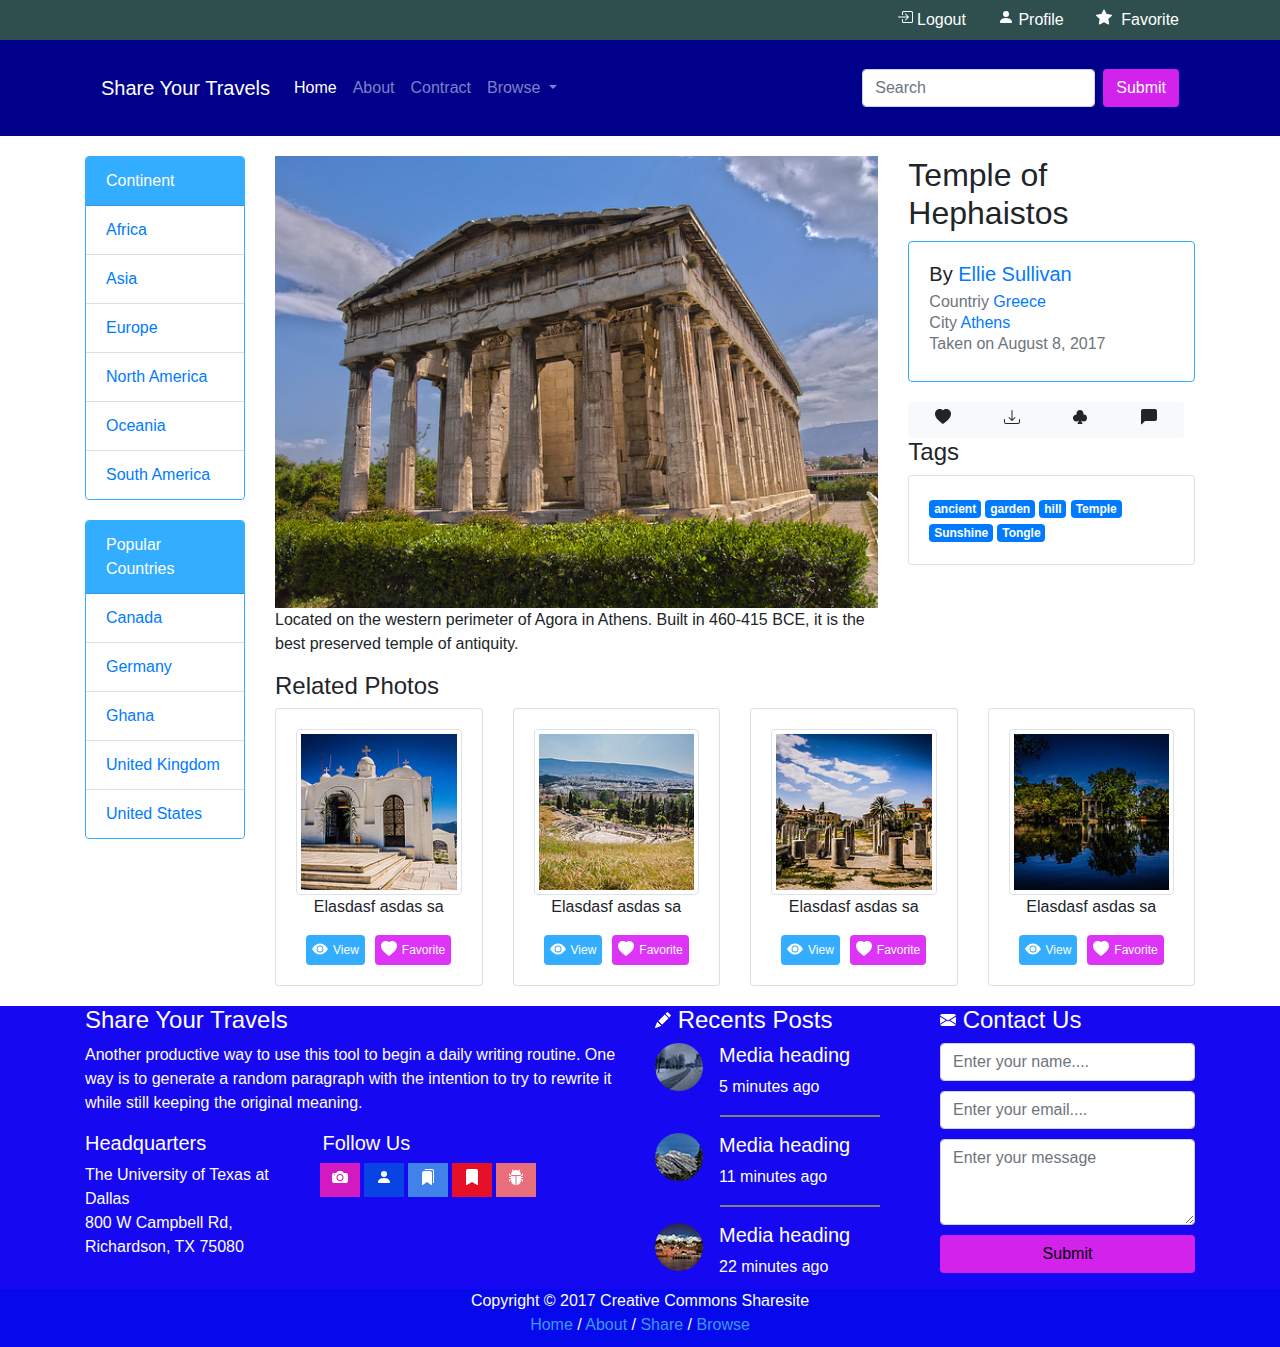
<file: homeworks/hw1/index.html>
<!DOCTYPE html>
<html lang="en">
  <head>
    <!-- Required meta tags -->
    <meta charset="utf-8" />
    <meta
      name="viewport"
      content="width=device-width, initial-scale=1, 
    shrink-to-fit=no"
    />

    <!-- Bootstrap CSS -->
    <link
      rel="stylesheet"
      href="https://maxcdn.bootstrapcdn.com/bootstrap/4.0.0/css/bootstrap.min.css"
      integrity="sha384-Gn5384xqQ1aoWXA+058RXPxPg6fy4IWvTNh0E263XmFcJlSAwiGgFAW/dAiS6JXm"
      crossorigin="anonymous"
    />
    <style></style>
    <link rel="stylesheet" href="style.css" type="text/css" />
    <title>Temple of Hephaistos</title>
  </head>
  <body>
    <div class="header1">
      <div class="container">
        <ul class="nav justify-content-end">
          <li class="nav-item">
            <a class="nav-link active" href="#">
              <svg
                xmlns="http://www.w3.org/2000/svg"
                width="16"
                height="16"
                fill="currentColor"
                class="bi bi-box-arrow-in-right"
                viewBox="0 0 16 16"
              >
                <path
                  fill-rule="evenodd"
                  d="M6 3.5a.5.5 0 0 1 .5-.5h8a.5.5 0 0 1 .5.5v9a.5.5 0 0 1-.5.5h-8a.5.5 0 0 1-.5-.5v-2a.5.5 0 0 0-1 0v2A1.5 1.5 0 0 0 6.5 14h8a1.5 1.5 0 0 0 1.5-1.5v-9A1.5 1.5 0 0 0 14.5 2h-8A1.5 1.5 0 0 0 5 3.5v2a.5.5 0 0 0 1 0v-2z"
                />
                <path
                  fill-rule="evenodd"
                  d="M11.854 8.354a.5.5 0 0 0 0-.708l-3-3a.5.5 0 1 0-.708.708L10.293 7.5H1.5a.5.5 0 0 0 0 1h8.793l-2.147 2.146a.5.5 0 0 0 .708.708l3-3z"
                />
              </svg>
              <span>Logout</span></a
            >
          </li>
          <li class="nav-item">
            <a class="nav-link" href="#">
              <svg
                xmlns="http://www.w3.org/2000/svg"
                width="16"
                height="16"
                fill="currentColor"
                class="bi bi-person-fill"
                viewBox="0 0 16 16"
              >
                <path
                  d="M3 14s-1 0-1-1 1-4 6-4 6 3 6 4-1 1-1 1H3zm5-6a3 3 0 1 0 0-6 3 3 0 0 0 0 6z"
                />
              </svg>
              <span>Profile</span></a
            >
          </li>
          <li class="nav-item">
            <a class="nav-link" href="#">
              <svg
                xmlns="http://www.w3.org/2000/svg"
                width="16"
                height="16"
                fill="currentColor"
                class="bi bi-star-fill"
                viewBox="0 0 16 16"
              >
                <path
                  d="M3.612 15.443c-.386.198-.824-.149-.746-.592l.83-4.73L.173 6.765c-.329-.314-.158-.888.283-.95l4.898-.696L7.538.792c.197-.39.73-.39.927 0l2.184 4.327 4.898.696c.441.062.612.636.283.95l-3.523 3.356.83 4.73c.078.443-.36.79-.746.592L8 13.187l-4.389 2.256z"
                />
              </svg>
              <span class="margin_left_button">Favorite</span></a
            >
          </li>
        </ul>
      </div>
    </div>
    <div class="header2">
      <div class="container">
        <nav class="navbar navbar-expand-lg navbar-dark">
          <a class="navbar-brand" href="#">Share Your Travels</a>
          <button
            class="navbar-toggler"
            type="button"
            data-toggle="collapse"
            data-target="#navbarSupportedContent"
            aria-controls="navbarSupportedContent"
            aria-expanded="false"
            aria-label="Toggle navigation"
          >
            <span class="navbar-toggler-icon"></span>
          </button>

          <div class="collapse navbar-collapse" id="navbarSupportedContent">
            <ul class="navbar-nav mr-auto">
              <li class="nav-item active">
                <a class="nav-link" href="#"
                  >Home <span class="sr-only">(current)</span></a
                >
              </li>
              <li class="nav-item">
                <a class="nav-link" href="#">About</a>
              </li>
              <li class="nav-item">
                <a class="nav-link" href="#">Contract</a>
              </li>
              <li class="nav-item dropdown">
                <a
                  class="nav-link dropdown-toggle"
                  href="#"
                  id="navbarDropdown"
                  role="button"
                  data-toggle="dropdown"
                  aria-haspopup="true"
                  aria-expanded="false"
                >
                  Browse
                </a>
                <div class="dropdown-menu" aria-labelledby="navbarDropdown">
                  <a class="dropdown-item" href="#">Action</a>
                  <a class="dropdown-item" href="#">Another action</a>
                  <div class="dropdown-divider"></div>
                  <a class="dropdown-item" href="#">Something else here</a>
                </div>
              </li>
            </ul>
            <form class="form-inline">
              <input
                class="form-control mr-sm-2"
                type="search"
                placeholder="Search"
                aria-label="Search"
              />
              <button class="btn pink_btn" type="submit">Submit</button>
            </form>
          </div>
        </nav>
      </div>
    </div>
    <div class="container">
      <div class="row first">
        <div class="col-md-2">
          <div class="card blue-border">
            <div class="card-header places-list">Continent</div>
            <ul class="list-group list-group-flush place">
              <li class="list-group-item"><a href="#">Africa</a></li>
              <li class="list-group-item"><a href="#">Asia</a></li>
              <li class="list-group-item"><a href="#">Europe</a></li>
              <li class="list-group-item"><a href="#">North America</a></li>
              <li class="list-group-item"><a href="#">Oceania</a></li>
              <li class="list-group-item"><a href="#">South America</a></li>
            </ul>
          </div>

          <div class="card blue-border">
            <div class="card-header places-list">Popular Countries</div>
            <ul class="list-group list-group-flush place">
              <li class="list-group-item"><a href="#">Canada</a></li>
              <li class="list-group-item"><a href="#">Germany</a></li>
              <li class="list-group-item"><a href="#">Ghana</a></li>
              <li class="list-group-item"><a href="#">United Kingdom</a></li>
              <li class="list-group-item"><a href="#">United States</a></li>
            </ul>
          </div>
        </div>
        <div class="col-md-10">
          <div class="row">
            <div class="col-md-8">
              <img
                class="img-fluid"
                src="images/temple.jpg"
                alt="Temple of Hephaistos"
              />
              <p>
                Located on the western perimeter of Agora in Athens. Built in
                460-415 BCE, it is the best preserved temple of antiquity.
              </p>
            </div>
            <div class="col-md-4">
              <h2>Temple of Hephaistos</h2>
              <div class="card blue-border">
                <div class="card-body">
                  <h5 class="card-title">By <a href="#">Ellie Sullivan</a></h5>
                  <h6 class="card-subtitle mb-2 text-muted">
                    Countriy <a href="#">Greece</a>
                  </h6>
                  <h6 class="card-subtitle mb-2 text-muted">
                    City <a href="#">Athens</a>
                  </h6>
                  <h6 class="card-subtitle mb-2 text-muted">
                    Taken on August 8, 2017
                  </h6>
                </div>
              </div>
              <div
                class="btn-group mr-2 icon_btn_group"
                role="group"
                aria-label="First group"
              >
                <button type="button" class="btn btn-light icon_btn">
                  <svg
                    xmlns="http://www.w3.org/2000/svg"
                    width="16"
                    height="16"
                    fill="currentColor"
                    class="bi bi-heart-fill"
                    viewBox="0 0 16 16"
                  >
                    <path
                      fill-rule="evenodd"
                      d="M8 1.314C12.438-3.248 23.534 4.735 8 15-7.534 4.736 3.562-3.248 8 1.314z"
                    />
                  </svg>
                </button>
                <button type="button" class="btn btn-light icon_btn">
                  <svg
                    xmlns="http://www.w3.org/2000/svg"
                    width="16"
                    height="16"
                    fill="currentColor"
                    class="bi bi-download"
                    viewBox="0 0 16 16"
                  >
                    <path
                      d="M.5 9.9a.5.5 0 0 1 .5.5v2.5a1 1 0 0 0 1 1h12a1 1 0 0 0 1-1v-2.5a.5.5 0 0 1 1 0v2.5a2 2 0 0 1-2 2H2a2 2 0 0 1-2-2v-2.5a.5.5 0 0 1 .5-.5z"
                    />
                    <path
                      d="M7.646 11.854a.5.5 0 0 0 .708 0l3-3a.5.5 0 0 0-.708-.708L8.5 10.293V1.5a.5.5 0 0 0-1 0v8.793L5.354 8.146a.5.5 0 1 0-.708.708l3 3z"
                    />
                  </svg>
                </button>
                <button type="button" class="btn btn-light icon_btn">
                  <svg
                    xmlns="http://www.w3.org/2000/svg"
                    width="16"
                    height="16"
                    fill="currentColor"
                    class="bi bi-suit-club-fill"
                    viewBox="0 0 16 16"
                  >
                    <path
                      d="M11.5 12.5a3.493 3.493 0 0 1-2.684-1.254 19.92 19.92 0 0 0 1.582 2.907c.231.35-.02.847-.438.847H6.04c-.419 0-.67-.497-.438-.847a19.919 19.919 0 0 0 1.582-2.907 3.5 3.5 0 1 1-2.538-5.743 3.5 3.5 0 1 1 6.708 0A3.5 3.5 0 1 1 11.5 12.5z"
                    />
                  </svg>
                </button>
                <button type="button" class="btn btn-light icon_btn">
                  <svg
                    xmlns="http://www.w3.org/2000/svg"
                    width="16"
                    height="16"
                    fill="currentColor"
                    class="bi bi-chat-left-fill"
                    viewBox="0 0 16 16"
                  >
                    <path
                      d="M2 0a2 2 0 0 0-2 2v12.793a.5.5 0 0 0 .854.353l2.853-2.853A1 1 0 0 1 4.414 12H14a2 2 0 0 0 2-2V2a2 2 0 0 0-2-2H2z"
                    />
                  </svg>
                </button>
              </div>
              <h4>Tags</h4>
              <div class="card">
                <div class="card-body">
                  <span class="badge badge-primary">ancient</span>
                  <span class="badge badge-primary">garden</span>
                  <span class="badge badge-primary">hill</span>
                  <span class="badge badge-primary">Temple</span>
                  <span class="badge badge-primary">Sunshine</span>
                  <span class="badge badge-primary">Tongle</span>
                </div>
              </div>
            </div>
          </div>
          <h4>Related Photos</h4>
          <div class="col-md-12 padding_zero">
            <div class="row">
              <div class="col-md-3">
                <div class="card related_card">
                  <div class="card-body">
                    <img
                      src="./images/related/8710320515.jpg"
                      class="img-thumbnail"
                      alt="..."
                    />
                    <p class="card-text related_photos">Elasdasf asdas sa</p>
                    <div class="row related_buttons">
                      <button type="button" class="btn btn-view">
                        <div class="row">
                          <svg
                            xmlns="http://www.w3.org/2000/svg"
                            width="16"
                            height="16"
                            fill="currentColor"
                            class="bi bi-eye-fill"
                            viewBox="0 0 16 16"
                          >
                            <path
                              d="M10.5 8a2.5 2.5 0 1 1-5 0 2.5 2.5 0 0 1 5 0z"
                            />
                            <path
                              d="M0 8s3-5.5 8-5.5S16 8 16 8s-3 5.5-8 5.5S0 8 0 8zm8 3.5a3.5 3.5 0 1 0 0-7 3.5 3.5 0 0 0 0 7z"
                            />
                          </svg>
                          <span class="margin_left_button">View</span>
                        </div>
                      </button>
                      <button type="button" class="btn btn-fav">
                        <div class="row">
                          <svg
                            xmlns="http://www.w3.org/2000/svg"
                            width="16"
                            height="16"
                            fill="currentColor"
                            class="bi bi-heart-fill"
                            viewBox="0 0 16 16"
                          >
                            <path
                              fill-rule="evenodd"
                              d="M8 1.314C12.438-3.248 23.534 4.735 8 15-7.534 4.736 3.562-3.248 8 1.314z"
                            />
                          </svg>
                          <span class="margin_left_button">Favorite</span>
                        </div>
                      </button>
                    </div>
                  </div>
                </div>
              </div>
              <div class="col-md-3">
                <div class="card related_card">
                  <div class="card-body">
                    <img
                      src="./images/related/8710513053.jpg"
                      class="img-thumbnail"
                      alt="..."
                    />
                    <p class="card-text related_photos">Elasdasf asdas sa</p>
                    <div class="row related_buttons">
                      <button type="button" class="btn btn-view">
                        <div class="row">
                          <svg
                            xmlns="http://www.w3.org/2000/svg"
                            width="16"
                            height="16"
                            fill="currentColor"
                            class="bi bi-eye-fill"
                            viewBox="0 0 16 16"
                          >
                            <path
                              d="M10.5 8a2.5 2.5 0 1 1-5 0 2.5 2.5 0 0 1 5 0z"
                            />
                            <path
                              d="M0 8s3-5.5 8-5.5S16 8 16 8s-3 5.5-8 5.5S0 8 0 8zm8 3.5a3.5 3.5 0 1 0 0-7 3.5 3.5 0 0 0 0 7z"
                            />
                          </svg>
                          <span class="margin_left_button">View</span>
                        </div>
                      </button>
                      <button type="button" class="btn btn-fav">
                        <div class="row">
                          <svg
                            xmlns="http://www.w3.org/2000/svg"
                            width="16"
                            height="16"
                            fill="currentColor"
                            class="bi bi-heart-fill"
                            viewBox="0 0 16 16"
                          >
                            <path
                              fill-rule="evenodd"
                              d="M8 1.314C12.438-3.248 23.534 4.735 8 15-7.534 4.736 3.562-3.248 8 1.314z"
                            />
                          </svg>
                          <span class="margin_left_button">Favorite</span>
                        </div>
                      </button>
                    </div>
                  </div>
                </div>
              </div>
              <div class="col-md-3">
                <div class="card related_card">
                  <div class="card-body">
                    <img
                      src="./images/related/8711623884.jpg"
                      class="img-thumbnail"
                      alt="..."
                    />
                    <p class="card-text related_photos">Elasdasf asdas sa</p>
                    <div class="row related_buttons">
                      <button type="button" class="btn btn-view">
                        <div class="row">
                          <svg
                            xmlns="http://www.w3.org/2000/svg"
                            width="16"
                            height="16"
                            fill="currentColor"
                            class="bi bi-eye-fill"
                            viewBox="0 0 16 16"
                          >
                            <path
                              d="M10.5 8a2.5 2.5 0 1 1-5 0 2.5 2.5 0 0 1 5 0z"
                            />
                            <path
                              d="M0 8s3-5.5 8-5.5S16 8 16 8s-3 5.5-8 5.5S0 8 0 8zm8 3.5a3.5 3.5 0 1 0 0-7 3.5 3.5 0 0 0 0 7z"
                            />
                          </svg>
                          <span class="margin_left_button">View</span>
                        </div>
                      </button>
                      <button type="button" class="btn btn-fav">
                        <div class="row">
                          <svg
                            xmlns="http://www.w3.org/2000/svg"
                            width="16"
                            height="16"
                            fill="currentColor"
                            class="bi bi-heart-fill"
                            viewBox="0 0 16 16"
                          >
                            <path
                              fill-rule="evenodd"
                              d="M8 1.314C12.438-3.248 23.534 4.735 8 15-7.534 4.736 3.562-3.248 8 1.314z"
                            />
                          </svg>
                          <span class="margin_left_button">Favorite</span>
                        </div>
                      </button>
                    </div>
                  </div>
                </div>
              </div>
              <div class="col-md-3">
                <div class="card related_card">
                  <div class="card-body">
                    <img
                      src="./images/related/9498388516.jpg"
                      class="img-thumbnail"
                      alt="..."
                    />
                    <p class="card-text related_photos">Elasdasf asdas sa</p>
                    <div class="row related_buttons">
                      <button type="button" class="btn btn-view">
                        <div class="row">
                          <svg
                            xmlns="http://www.w3.org/2000/svg"
                            width="16"
                            height="16"
                            fill="currentColor"
                            class="bi bi-eye-fill"
                            viewBox="0 0 16 16"
                          >
                            <path
                              d="M10.5 8a2.5 2.5 0 1 1-5 0 2.5 2.5 0 0 1 5 0z"
                            />
                            <path
                              d="M0 8s3-5.5 8-5.5S16 8 16 8s-3 5.5-8 5.5S0 8 0 8zm8 3.5a3.5 3.5 0 1 0 0-7 3.5 3.5 0 0 0 0 7z"
                            />
                          </svg>
                          <span class="margin_left_button">View</span>
                        </div>
                      </button>
                      <button type="button" class="btn btn-fav">
                        <div class="row">
                          <svg
                            xmlns="http://www.w3.org/2000/svg"
                            width="16"
                            height="16"
                            fill="currentColor"
                            class="bi bi-heart-fill"
                            viewBox="0 0 16 16"
                          >
                            <path
                              fill-rule="evenodd"
                              d="M8 1.314C12.438-3.248 23.534 4.735 8 15-7.534 4.736 3.562-3.248 8 1.314z"
                            />
                          </svg>
                          <span class="margin_left_button">Favorite</span>
                        </div>
                      </button>
                    </div>
                  </div>
                </div>
              </div>
            </div>
          </div>
        </div>
      </div>
    </div>
    <div class="bottom_footer">
      <div class="container">
        <div class="row">
          <div class="col-md-6">
            <h4>Share Your Travels</h4>
            <p>
              Another productive way to use this tool to begin a daily writing
              routine. One way is to generate a random paragraph with the
              intention to try to rewrite it while still keeping the original
              meaning.
            </p>
            <div class="row">
              <div class="col-md-5">
                <h5>Headquarters</h5>
                <p>
                  The University of Texas at Dallas<br />800 W Campbell Rd,
                  Richardson, TX 75080
                </p>
              </div>
              <div class="col-md-5">
                <h5>Follow Us</h5>
                <div class="row">
                  <div class="pink_box">
                    <svg
                      xmlns="http://www.w3.org/2000/svg"
                      width="16"
                      height="16"
                      fill="currentColor"
                      class="bi bi-camera-fill"
                      viewBox="0 0 16 16"
                    >
                      <path
                        d="M10.5 8.5a2.5 2.5 0 1 1-5 0 2.5 2.5 0 0 1 5 0z"
                      />
                      <path
                        d="M2 4a2 2 0 0 0-2 2v6a2 2 0 0 0 2 2h12a2 2 0 0 0 2-2V6a2 2 0 0 0-2-2h-1.172a2 2 0 0 1-1.414-.586l-.828-.828A2 2 0 0 0 9.172 2H6.828a2 2 0 0 0-1.414.586l-.828.828A2 2 0 0 1 3.172 4H2zm.5 2a.5.5 0 1 1 0-1 .5.5 0 0 1 0 1zm9 2.5a3.5 3.5 0 1 1-7 0 3.5 3.5 0 0 1 7 0z"
                      />
                    </svg>
                  </div>
                  <div class="dark_blue_box">
                    <svg
                      xmlns="http://www.w3.org/2000/svg"
                      width="16"
                      height="16"
                      fill="currentColor"
                      class="bi bi-person-fill"
                      viewBox="0 0 16 16"
                    >
                      <path
                        d="M3 14s-1 0-1-1 1-4 6-4 6 3 6 4-1 1-1 1H3zm5-6a3 3 0 1 0 0-6 3 3 0 0 0 0 6z"
                      />
                    </svg>
                  </div>
                  <div class="light_blue_box">
                    <svg
                      xmlns="http://www.w3.org/2000/svg"
                      width="16"
                      height="16"
                      fill="currentColor"
                      class="bi bi-bookmarks-fill"
                      viewBox="0 0 16 16"
                    >
                      <path
                        d="M2 4a2 2 0 0 1 2-2h6a2 2 0 0 1 2 2v11.5a.5.5 0 0 1-.777.416L7 13.101l-4.223 2.815A.5.5 0 0 1 2 15.5V4z"
                      />
                      <path
                        d="M4.268 1A2 2 0 0 1 6 0h6a2 2 0 0 1 2 2v11.5a.5.5 0 0 1-.777.416L13 13.768V2a1 1 0 0 0-1-1H4.268z"
                      />
                    </svg>
                  </div>
                  <div class="dark_red_box">
                    <svg
                      xmlns="http://www.w3.org/2000/svg"
                      width="16"
                      height="16"
                      fill="currentColor"
                      class="bi bi-bookmark-fill"
                      viewBox="0 0 16 16"
                    >
                      <path
                        d="M2 2v13.5a.5.5 0 0 0 .74.439L8 13.069l5.26 2.87A.5.5 0 0 0 14 15.5V2a2 2 0 0 0-2-2H4a2 2 0 0 0-2 2z"
                      />
                    </svg>
                  </div>
                  <div class="light_red_box">
                    <svg
                      xmlns="http://www.w3.org/2000/svg"
                      width="16"
                      height="16"
                      fill="currentColor"
                      class="bi bi-bug-fill"
                      viewBox="0 0 16 16"
                    >
                      <path
                        d="M4.978.855a.5.5 0 1 0-.956.29l.41 1.352A4.985 4.985 0 0 0 3 6h10a4.985 4.985 0 0 0-1.432-3.503l.41-1.352a.5.5 0 1 0-.956-.29l-.291.956A4.978 4.978 0 0 0 8 1a4.979 4.979 0 0 0-2.731.811l-.29-.956z"
                      />
                      <path
                        d="M13 6v1H8.5v8.975A5 5 0 0 0 13 11h.5a.5.5 0 0 1 .5.5v.5a.5.5 0 1 0 1 0v-.5a1.5 1.5 0 0 0-1.5-1.5H13V9h1.5a.5.5 0 0 0 0-1H13V7h.5A1.5 1.5 0 0 0 15 5.5V5a.5.5 0 0 0-1 0v.5a.5.5 0 0 1-.5.5H13zm-5.5 9.975V7H3V6h-.5a.5.5 0 0 1-.5-.5V5a.5.5 0 0 0-1 0v.5A1.5 1.5 0 0 0 2.5 7H3v1H1.5a.5.5 0 0 0 0 1H3v1h-.5A1.5 1.5 0 0 0 1 11.5v.5a.5.5 0 1 0 1 0v-.5a.5.5 0 0 1 .5-.5H3a5 5 0 0 0 4.5 4.975z"
                      />
                    </svg>
                  </div>
                </div>
              </div>
            </div>
          </div>
          <div class="col-md-3">
            <h4>
              <span
                ><svg
                  xmlns="http://www.w3.org/2000/svg"
                  width="16"
                  height="16"
                  fill="currentColor"
                  class="bi bi-pencil-fill"
                  viewBox="0 0 16 16"
                >
                  <path
                    d="M12.854.146a.5.5 0 0 0-.707 0L10.5 1.793 14.207 5.5l1.647-1.646a.5.5 0 0 0 0-.708l-3-3zm.646 6.061L9.793 2.5 3.293 9H3.5a.5.5 0 0 1 .5.5v.5h.5a.5.5 0 0 1 .5.5v.5h.5a.5.5 0 0 1 .5.5v.5h.5a.5.5 0 0 1 .5.5v.207l6.5-6.5zm-7.468 7.468A.5.5 0 0 1 6 13.5V13h-.5a.5.5 0 0 1-.5-.5V12h-.5a.5.5 0 0 1-.5-.5V11h-.5a.5.5 0 0 1-.5-.5V10h-.5a.499.499 0 0 1-.175-.032l-.179.178a.5.5 0 0 0-.11.168l-2 5a.5.5 0 0 0 .65.65l5-2a.5.5 0 0 0 .168-.11l.178-.178z"
                  />
                </svg>
                Recents Posts
              </span>
            </h4>
            <div class="media">
              <img
                src="./images/footer/6592294487.jpg"
                class="mr-3 round_img"
                alt="..."
              />
              <div class="media-body">
                <h5 class="mt-0">Media heading</h5>
                5 minutes ago
              </div>
            </div>
            <div class="space"><hr class="line" /></div>
            <div class="media">
              <img
                src="./images/footer/6114904363.jpg"
                class="mr-3 round_img"
                alt="..."
              />
              <div class="media-body">
                <h5 class="mt-0">Media heading</h5>
                11 minutes ago
              </div>
            </div>
            <div class="space"><hr class="line" /></div>
            <div class="media">
              <img
                src="./images/footer/5856697109.jpg"
                class="mr-3 round_img"
                alt="..."
              />
              <div class="media-body">
                <h5 class="mt-0">Media heading</h5>
                22 minutes ago
              </div>
            </div>
          </div>
          <div class="col-md-3">
            <h4>
              <span
                ><svg
                  xmlns="http://www.w3.org/2000/svg"
                  width="16"
                  height="16"
                  fill="currentColor"
                  class="bi bi-envelope-fill"
                  viewBox="0 0 16 16"
                >
                  <path
                    d="M.05 3.555A2 2 0 0 1 2 2h12a2 2 0 0 1 1.95 1.555L8 8.414.05 3.555zM0 4.697v7.104l5.803-3.558L0 4.697zM6.761 8.83l-6.57 4.027A2 2 0 0 0 2 14h12a2 2 0 0 0 1.808-1.144l-6.57-4.027L8 9.586l-1.239-.757zm3.436-.586L16 11.801V4.697l-5.803 3.546z"
                  />
                </svg>
                Contact Us</span
              >
            </h4>
            <div class="form-group">
              <input
                type="text"
                class="form-control message_margin"
                placeholder="Enter your name...."
                aria-label="name"
                id="name"
              />
              <input
                type="text"
                class="form-control message_margin"
                placeholder="Enter your email...."
                aria-label="email"
                id="email"
              />
              <textarea
                class="form-control message_margin"
                id="message"
                rows="3"
                placeholder="Enter your message"
              ></textarea>
              <button type="submit" class="btn btn_submit">Submit</button>
            </div>
          </div>
        </div>
      </div>
    </div>
    <div class="copyright_footer">
      <div class="containor">
        <div style="text-align: center">
          Copyright © 2017 Creative Commons Sharesite
        </div>
        <div class="bottom_nav">
          <a href="#">Home</a> / <a href="#">About</a> / <a href="#">Share</a> /
          <a href="#">Browse</a>
        </div>
      </div>
    </div>
  </body>
</html>
</file>
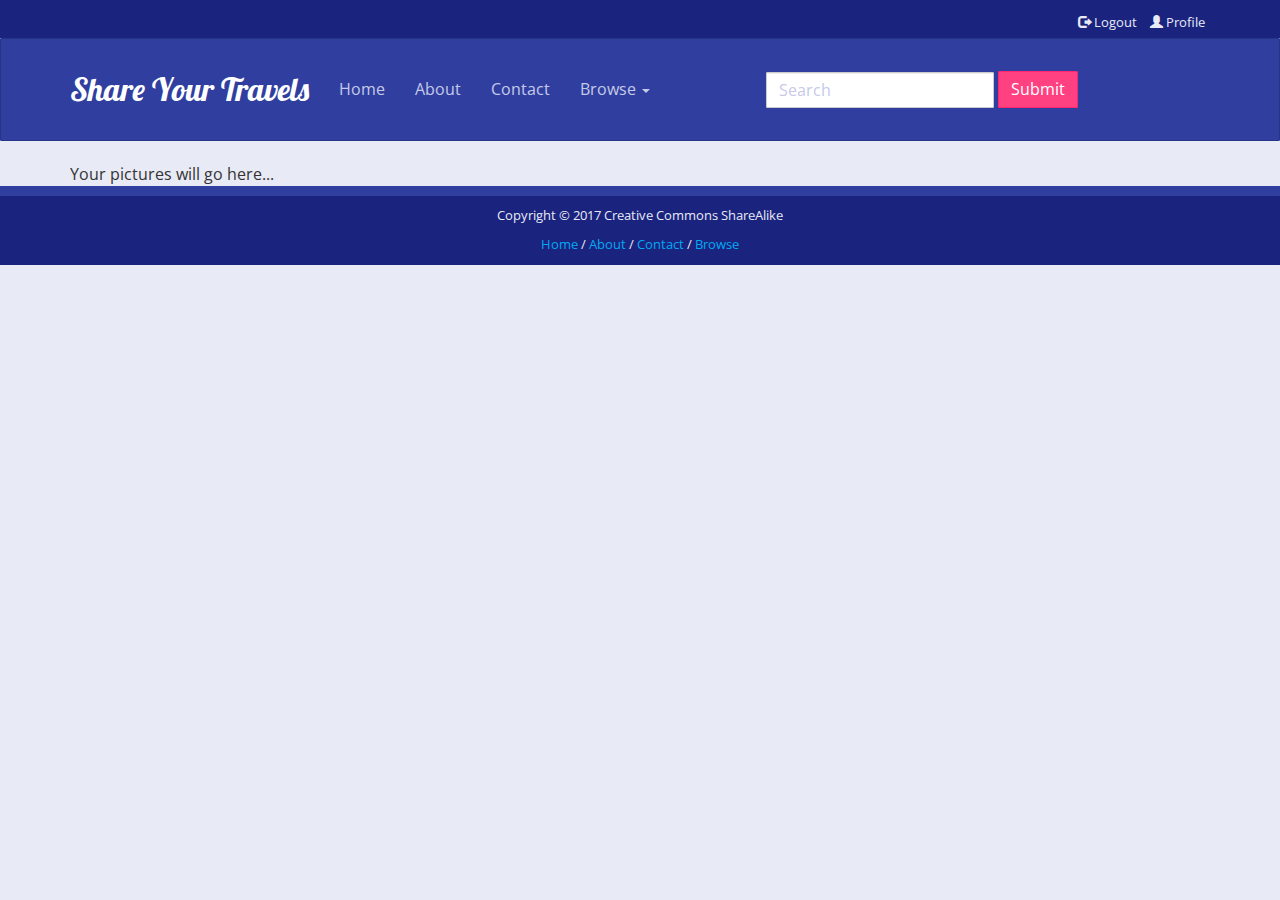
<file: homeworks/hw2/index.html>
<!DOCTYPE html>
<html lang="en">
  <head>
    <meta charset="utf-8" />
    <title>Assignment-2</title>

    <meta name="viewport" content="width=device-width, initial-scale=1" />
    <link
      href="http://fonts.googleapis.com/css?family=Lobster"
      rel="stylesheet"
      type="text/css"
    />
    <link
      href="http://fonts.googleapis.com/css?family=Open+Sans"
      rel="stylesheet"
      type="text/css"
    />

    <link rel="stylesheet" href="css/bootstrap.min.css" />
    <link rel="stylesheet" href="css/bootstrap-theme.css" />
    <link rel="stylesheet" href="css/gallery.css" />
    <script
      src="https://code.jquery.com/jquery-3.4.1.js"
      integrity="sha256-WpOohJOqMqqyKL9FccASB9O0KwACQJpFTUBLTYOVvVU="
      crossorigin="anonymous"
    ></script>
    <script src="js/images.js"></script>
  </head>

  <body>
    <header>
      <div class="topHeaderRow">
        <div class="container">
          <div class="pull-right">
            <ul class="list-inline">
              <li>
                <a href="#"
                  ><span class="glyphicon glyphicon-log-out"></span> Logout</a
                >
              </li>
              <li>
                <a href="#"
                  ><span class="glyphicon glyphicon-user"></span> Profile</a
                >
              </li>
            </ul>
          </div>
        </div>
      </div>
      <!-- end topHeaderRow -->

      <nav class="navbar navbar-default">
        <div class="container">
          <!-- Brand and toggle get grouped for better mobile display -->
          <div class="navbar-header">
            <button
              type="button"
              class="navbar-toggle collapsed"
              data-toggle="collapse"
              data-target="#bs-example-navbar-collapse-1"
              aria-expanded="false"
            >
              <span class="sr-only">Toggle navigation</span>
              <span class="icon-bar"></span>
              <span class="icon-bar"></span>
              <span class="icon-bar"></span>
            </button>
            <a class="navbar-brand" href="#">Share Your Travels</a>
          </div>

          <!-- Collect the nav links, forms, and other content for toggling -->
          <div
            class="collapse navbar-collapse"
            id="bs-example-navbar-collapse-1"
          >
            <ul class="nav navbar-nav navbar-left">
              <li><a href="#">Home</a></li>
              <li><a href="#">About</a></li>
              <li><a href="#">Contact</a></li>
              <li class="dropdown">
                <a
                  href="#"
                  class="dropdown-toggle"
                  data-toggle="dropdown"
                  role="button"
                  aria-haspopup="true"
                  aria-expanded="false"
                  >Browse <span class="caret"></span
                ></a>
                <ul class="dropdown-menu">
                  <li><a href="#">Countries</a></li>
                  <li><a href="#">Images</a></li>
                  <li><a href="#">Posts</a></li>
                </ul>
              </li>
            </ul>

            <form class="navbar-form navbar-right" role="search">
              <div class="form-group">
                <input type="text" class="form-control" placeholder="Search" />
              </div>
              <button type="submit" class="btn btn-primary">Submit</button>
            </form>
          </div>
          <!-- /.navbar-collapse -->
        </div>
        <!-- /.container-fluid -->
      </nav>
    </header>

    <!-- Page Content -->
    <main class="container">
      <ul class="gallery">
        <li>Your pictures will go here...</li>
      </ul>
    </main>

    <footer>
      <div class="container-fluid">
        <div class="row final">
          <p>Copyright &copy; 2017 Creative Commons ShareAlike</p>
          <p>
            <a href="#">Home</a> / <a href="#">About</a> /
            <a href="#">Contact</a> / <a href="#">Browse</a>
          </p>
        </div>
      </div>
    </footer>
  </body>
</html>
</file>
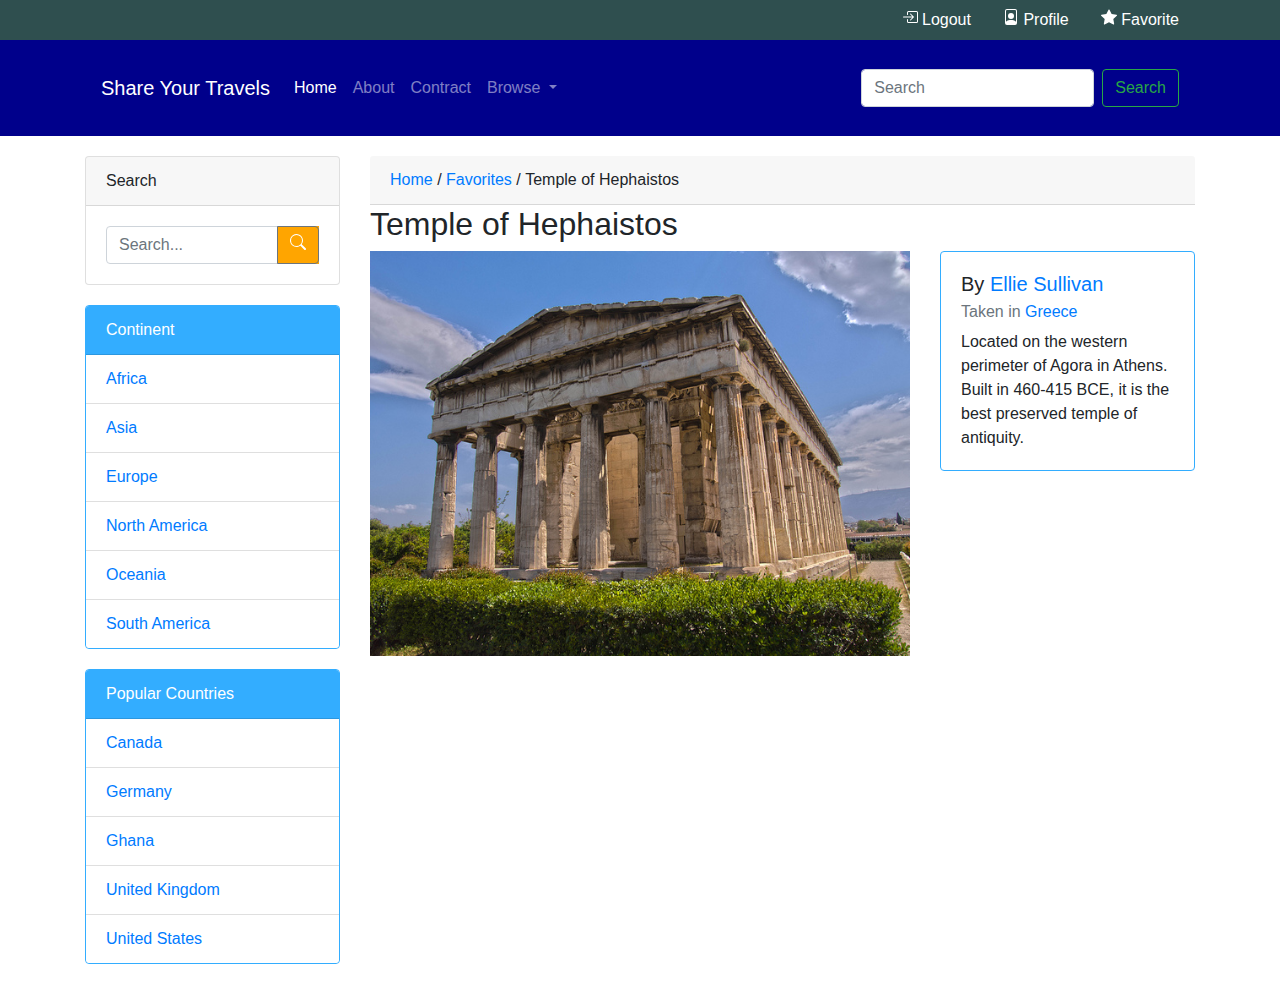
<file: practices/PW1-cxz173430/index.html>
<!DOCTYPE html>
<html lang="en">
  <head>
    <!-- Required meta tags -->
    <meta charset="utf-8" />
    <meta
      name="viewport"
      content="width=device-width, initial-scale=1, 
    shrink-to-fit=no"
    />

    <!-- Bootstrap CSS -->
    <link
      rel="stylesheet"
      href="https://maxcdn.bootstrapcdn.com/bootstrap/4.0.0/css/bootstrap.min.css"
      integrity="sha384-Gn5384xqQ1aoWXA+058RXPxPg6fy4IWvTNh0E263XmFcJlSAwiGgFAW/dAiS6JXm"
      crossorigin="anonymous"
    />
    <style></style>
    <link rel="stylesheet" href="style.css" type="text/css" />
    <title>Temple of Hephaistos</title>
  </head>
  <body>
    <div class="header1">
      <div class="container">
        <ul class="nav justify-content-end">
          <li class="nav-item">
            <a class="nav-link active" href="#">
              <svg
                xmlns="http://www.w3.org/2000/svg"
                width="16"
                height="16"
                fill="currentColor"
                class="bi bi-box-arrow-in-right"
                viewBox="0 0 16 16"
              >
                <path
                  fill-rule="evenodd"
                  d="M6 3.5a.5.5 0 0 1 .5-.5h8a.5.5 0 0 1 .5.5v9a.5.5 0 0 1-.5.5h-8a.5.5 0 0 1-.5-.5v-2a.5.5 0 0 0-1 0v2A1.5 1.5 0 0 0 6.5 14h8a1.5 1.5 0 0 0 1.5-1.5v-9A1.5 1.5 0 0 0 14.5 2h-8A1.5 1.5 0 0 0 5 3.5v2a.5.5 0 0 0 1 0v-2z"
                />
                <path
                  fill-rule="evenodd"
                  d="M11.854 8.354a.5.5 0 0 0 0-.708l-3-3a.5.5 0 1 0-.708.708L10.293 7.5H1.5a.5.5 0 0 0 0 1h8.793l-2.147 2.146a.5.5 0 0 0 .708.708l3-3z"
                />
              </svg>
              <span>Logout</span></a
            >
          </li>
          <li class="nav-item">
            <a class="nav-link" href="#">
              <svg
                xmlns="http://www.w3.org/2000/svg"
                width="16"
                height="16"
                fill="currentColor"
                class="bi bi-file-person"
                viewBox="0 0 16 16"
              >
                <path
                  d="M12 1a1 1 0 0 1 1 1v10.755S12 11 8 11s-5 1.755-5 1.755V2a1 1 0 0 1 1-1h8zM4 0a2 2 0 0 0-2 2v12a2 2 0 0 0 2 2h8a2 2 0 0 0 2-2V2a2 2 0 0 0-2-2H4z"
                />
                <path d="M8 10a3 3 0 1 0 0-6 3 3 0 0 0 0 6z" />
              </svg>
              <span>Profile</span></a
            >
          </li>
          <li class="nav-item">
            <a class="nav-link" href="#">
              <svg
                xmlns="http://www.w3.org/2000/svg"
                width="16"
                height="16"
                fill="currentColor"
                class="bi bi-star-fill"
                viewBox="0 0 16 16"
              >
                <path
                  d="M3.612 15.443c-.386.198-.824-.149-.746-.592l.83-4.73L.173 6.765c-.329-.314-.158-.888.283-.95l4.898-.696L7.538.792c.197-.39.73-.39.927 0l2.184 4.327 4.898.696c.441.062.612.636.283.95l-3.523 3.356.83 4.73c.078.443-.36.79-.746.592L8 13.187l-4.389 2.256z"
                />
              </svg>
              <span>Favorite</span></a
            >
          </li>
        </ul>
      </div>
    </div>
    <div class="header2">
      <div class="container">
        <nav class="navbar navbar-expand-lg navbar-dark">
          <a class="navbar-brand" href="#">Share Your Travels</a>
          <button
            class="navbar-toggler"
            type="button"
            data-toggle="collapse"
            data-target="#navbarSupportedContent"
            aria-controls="navbarSupportedContent"
            aria-expanded="false"
            aria-label="Toggle navigation"
          >
            <span class="navbar-toggler-icon"></span>
          </button>

          <div class="collapse navbar-collapse" id="navbarSupportedContent">
            <ul class="navbar-nav mr-auto">
              <li class="nav-item active">
                <a class="nav-link" href="#"
                  >Home <span class="sr-only">(current)</span></a
                >
              </li>
              <li class="nav-item">
                <a class="nav-link" href="#">About</a>
              </li>
              <li class="nav-item">
                <a class="nav-link" href="#">Contract</a>
              </li>
              <li class="nav-item dropdown">
                <a
                  class="nav-link dropdown-toggle"
                  href="#"
                  id="navbarDropdown"
                  role="button"
                  data-toggle="dropdown"
                  aria-haspopup="true"
                  aria-expanded="false"
                >
                  Browse
                </a>
                <div class="dropdown-menu" aria-labelledby="navbarDropdown">
                  <a class="dropdown-item" href="#">Action</a>
                  <a class="dropdown-item" href="#">Another action</a>
                  <div class="dropdown-divider"></div>
                  <a class="dropdown-item" href="#">Something else here</a>
                </div>
              </li>
            </ul>
            <form class="form-inline my-2 my-lg-0">
              <input
                class="form-control mr-sm-2"
                type="search"
                placeholder="Search"
                aria-label="Search"
              />
              <button
                class="btn btn-outline-success my-2 my-sm-0"
                type="submit"
              >
                Search
              </button>
            </form>
          </div>
        </nav>
      </div>
    </div>
    <div class="container">
      <div class="row first">
        <div class="col-md-3">
          <div class="card">
            <div class="card-header">Search</div>
            <div class="card-body">
              <div class="input-group">
                <input
                  type="text"
                  class="form-control"
                  placeholder="Search..."
                  aria-label="search..."
                  aria-describedby="button-addon2"
                />
                <div class="input-group-append search-button">
                  <button
                    class="btn btn-outline-secondary"
                    type="button"
                    id="button-addon2"
                  >
                    <svg
                      xmlns="http://www.w3.org/2000/svg"
                      width="16"
                      height="16"
                      fill="currentColor"
                      class="bi bi-search"
                      viewBox="0 0 16 16"
                    >
                      <path
                        d="M11.742 10.344a6.5 6.5 0 1 0-1.397 1.398h-.001c.03.04.062.078.098.115l3.85 3.85a1 1 0 0 0 1.415-1.414l-3.85-3.85a1.007 1.007 0 0 0-.115-.1zM12 6.5a5.5 5.5 0 1 1-11 0 5.5 5.5 0 0 1 11 0z"
                      />
                    </svg>
                  </button>
                </div>
              </div>
            </div>
          </div>
          <div class="card blue-border">
            <div class="card-header places-list">Continent</div>
            <ul class="list-group list-group-flush place">
              <li class="list-group-item"><a href="#">Africa</a></li>
              <li class="list-group-item"><a href="#">Asia</a></li>
              <li class="list-group-item"><a href="#">Europe</a></li>
              <li class="list-group-item"><a href="#">North America</a></li>
              <li class="list-group-item"><a href="#">Oceania</a></li>
              <li class="list-group-item"><a href="#">South America</a></li>
            </ul>
          </div>

          <div class="card blue-border">
            <div class="card-header places-list">Popular Countries</div>
            <ul class="list-group list-group-flush place">
              <li class="list-group-item"><a href="#">Canada</a></li>
              <li class="list-group-item"><a href="#">Germany</a></li>
              <li class="list-group-item"><a href="#">Ghana</a></li>
              <li class="list-group-item"><a href="#">United Kingdom</a></li>
              <li class="list-group-item"><a href="#">United States</a></li>
            </ul>
          </div>
        </div>
        <div class="col-md-9">
          <div class="row">
            <div class="col-md-12">
              <div class="card-header">
                <a href="#">Home</a> / <a href="#">Favorites</a> /
                <span class="light-weight">Temple of Hephaistos</span>
              </div>
            </div>
            <div class="col-md-9">
              <h2>Temple of Hephaistos</h2>
            </div>
            <div class="col-md-8">
              <img
                class="img-fluid"
                src="img/temple.jpg"
                alt="Temple of Hephaistos"
              />
            </div>
            <div class="col-md-4">
              <div class="card blue-border">
                <div class="card-body">
                  <h5 class="card-title">By <a href="#">Ellie Sullivan</a></h5>
                  <h6 class="card-subtitle mb-2 text-muted">
                    Taken in <a href="#">Greece</a>
                  </h6>
                  <p class="card-text">
                    Located on the western perimeter of Agora in Athens. Built
                    in 460-415 BCE, it is the best preserved temple of
                    antiquity.
                  </p>
                </div>
              </div>
            </div>
          </div>
        </div>
      </div>
    </div>
  </body>
</html>
</file>
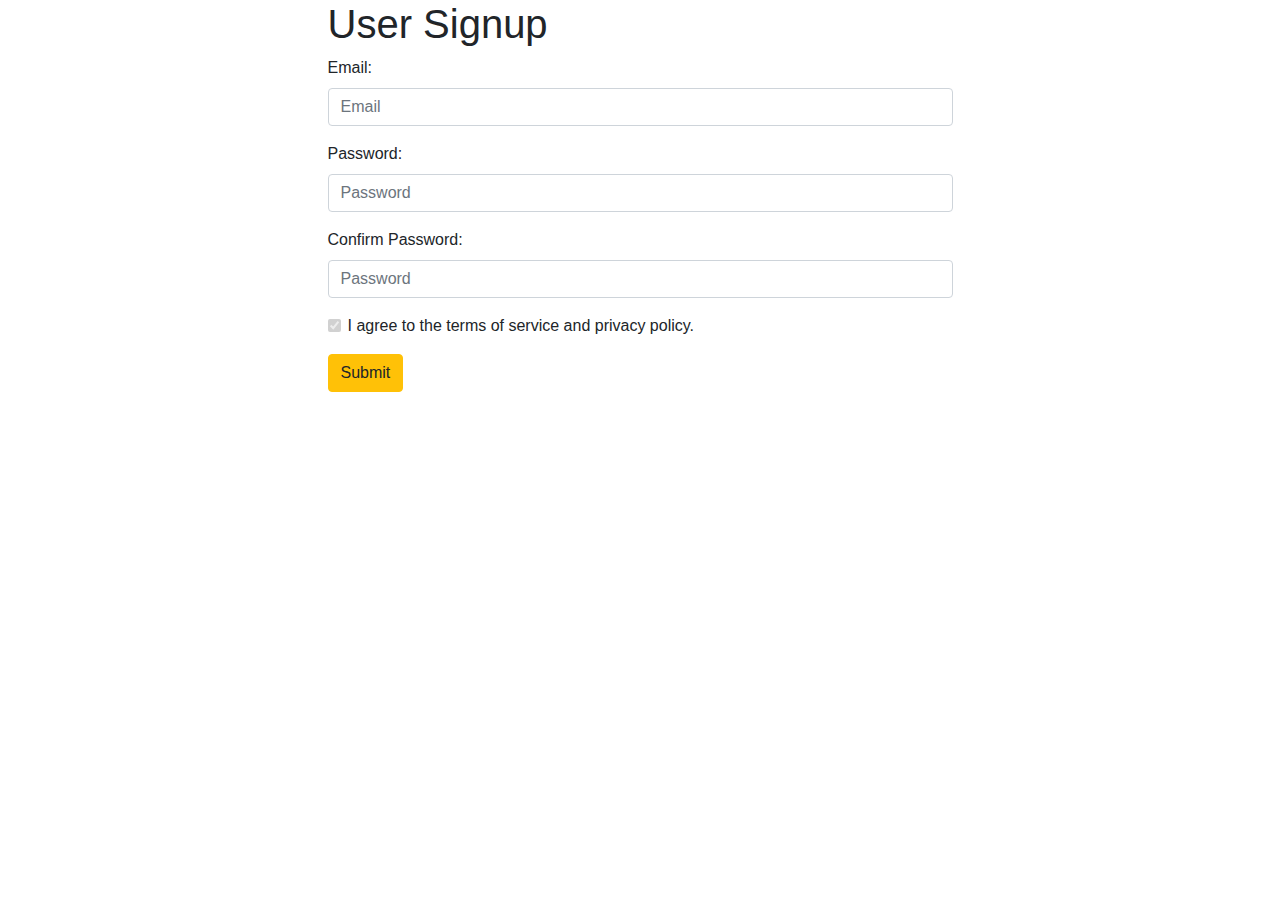
<file: practices/PW2-cxz173430/index.html>
<!DOCTYPE html>
<!-- saved from url=(0140)https://elearning.utdallas.edu/bbcswebdav/pid-4008389-dt-content-rid-100036282_1/courses/2212-merged-CS6314SEC0W1-CS6314SEC0W2/validate.html -->
<html lang="en"><head><meta http-equiv="Content-Type" content="text/html; charset=UTF-8">
    <!-- Required meta tags -->
    
    <meta name="viewport" content="width=device-width, initial-scale=1, shrink-to-fit=no">

    <!-- Bootstrap CSS -->
    <link rel="stylesheet" href="./validate_files/bootstrap.min.css" integrity="sha384-ggOyR0iXCbMQv3Xipma34MD+dH/1fQ784/j6cY/iJTQUOhcWr7x9JvoRxT2MZw1T" crossorigin="anonymous">

    <link rel="stylesheet" href="./validate_files/validate.css">
	<script src="./validate_files/validate.js"></script>	

	
</head>
<body data-new-gr-c-s-check-loaded="14.994.0" data-gr-ext-installed="">



<div>
  <div class="row">
    <div class="col-md-3"></div>
    <div class="col-md-6"> <h1>User Signup</h1>


<form id="myForm">
<div class="form-group">
<label for="username">Email:</label>
<input type="text" class="form-control" placeholder="Email" id="email">
<span style="display: none;"></span></div>


<div class="form-group">
<label for="pwd">Password:</label>
<input type="password" class="form-control" placeholder="Password" id="pwd">
</div>

<div class="form-group">
<label for="pwd">Confirm Password:</label>
<input type="password" class="form-control" placeholder="Password" id="confirm">
</div>


<div class="form-group form-check">
<input type="checkbox" class="form-check-input" checked="" id="agree" disabled=""> 
I agree to the terms of service and privacy policy.<br>
</div>

<input type="submit" class="btn btn-warning" value="Submit">
</form>


</div>
    <div class="col-md-3"></div>
  </div>
</div>



   

</body></html>
</file>
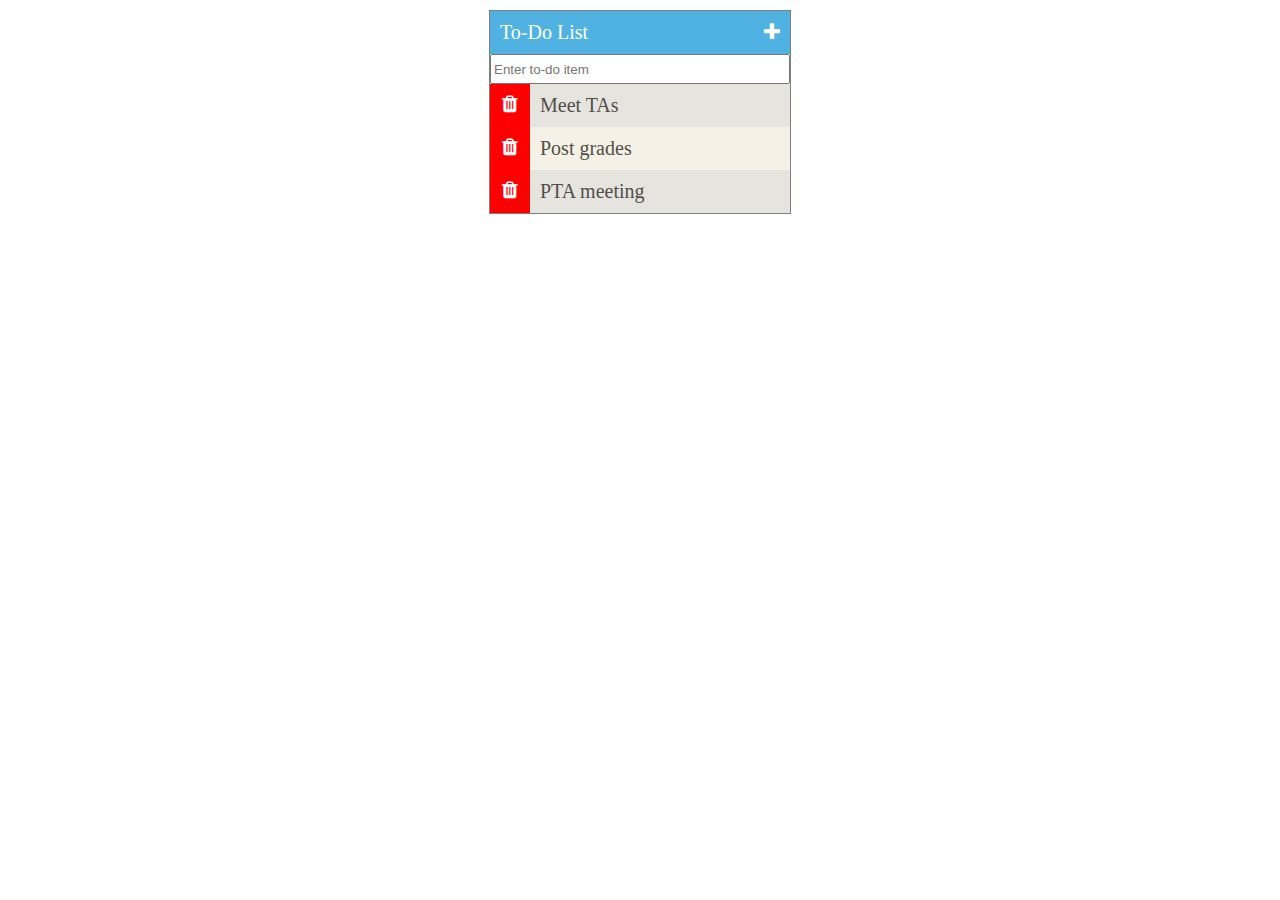
<file: practices/PW3-cxz173430/index.html>
<!DOCTYPE html>
<html>
  <head>
    <meta http-equiv="Content-Type" content="text/html; charset=windows-1252" />
    <title>TODO List</title>

    <link
      rel="stylesheet"
      type="text/css"
      href="https://cdnjs.cloudflare.com/ajax/libs/font-awesome/4.4.0/css/font-awesome.css"
    />

    <script
      src="https://code.jquery.com/jquery-3.4.1.js"
      integrity="sha256-WpOohJOqMqqyKL9FccASB9O0KwACQJpFTUBLTYOVvVU="
      crossorigin="anonymous"
    ></script>

    <script src="index.js"></script>
    <link rel="stylesheet" href="index.css" type="text/css" />
  </head>

  <body>
    <div class="container">
      <div id="title" class="title">
        To-Do List
        <div id="add-icon"><i class="fa fa-plus"></i></div>
      </div>
      <input type="text" id="new" placeholder="Enter to-do item" />
      <ul>
        <li>
          <span><i class="fa fa-trash"></i></span>
          <div class="todos">Meet TAs</div>
        </li>
        <li>
          <span><i class="fa fa-trash"></i></span>
          <div class="todos">Post grades</div>
        </li>
        <li>
          <span><i class="fa fa-trash"></i></span>
          <div class="todos">PTA meeting</div>
        </li>
      </ul>
    </div>
  </body>
</html>
</file>
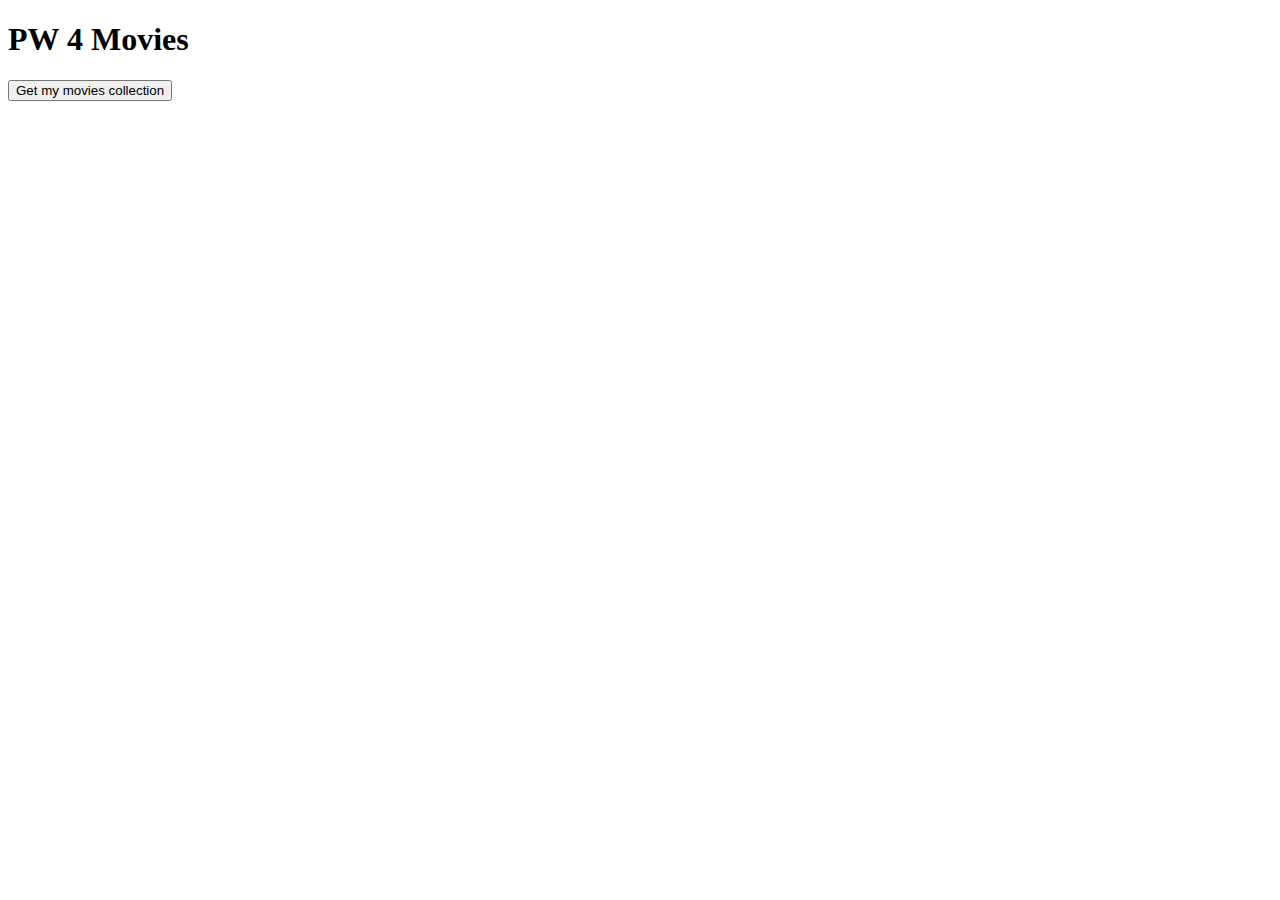
<file: practices/PW4-cxz173430/index.html>
<!DOCTYPE html>
<!-- saved from url=(0219)https://elearning.utdallas.edu/bbcswebdav/pid-3936261-dt-content-rid-99193503_1/courses/2212-merged-CS6314SEC0W1-CS6314SEC0W2/2212-merged-CS6314SEC0W1-CS6314SEC0W2_ImportedContent_20210121011808/ajax-JQuery-example.html -->
<html>
  <head>
    <meta http-equiv="Content-Type" content="text/html; charset=windows-1252" />
    <script
      src="https://code.jquery.com/jquery-3.4.1.js"
      integrity="sha256-WpOohJOqMqqyKL9FccASB9O0KwACQJpFTUBLTYOVvVU="
      crossorigin="anonymous"
    ></script>
    <script src="index.js"></script>

    <style>
      table,
      th,
      td {
        border: 1px solid black;
        border-collapse: collapse;
      }
      th,
      td {
        padding: 5px;
      }
      table {
        margin: 10px 20px;
      }
    </style>
  </head>

  <body>
    <h1>PW 4 Movies</h1>

    <button type="button" onclick="loadDoc()">Get my movies collection</button>
    <br /><br />
    <table></table>
  </body>
</html>
</file>
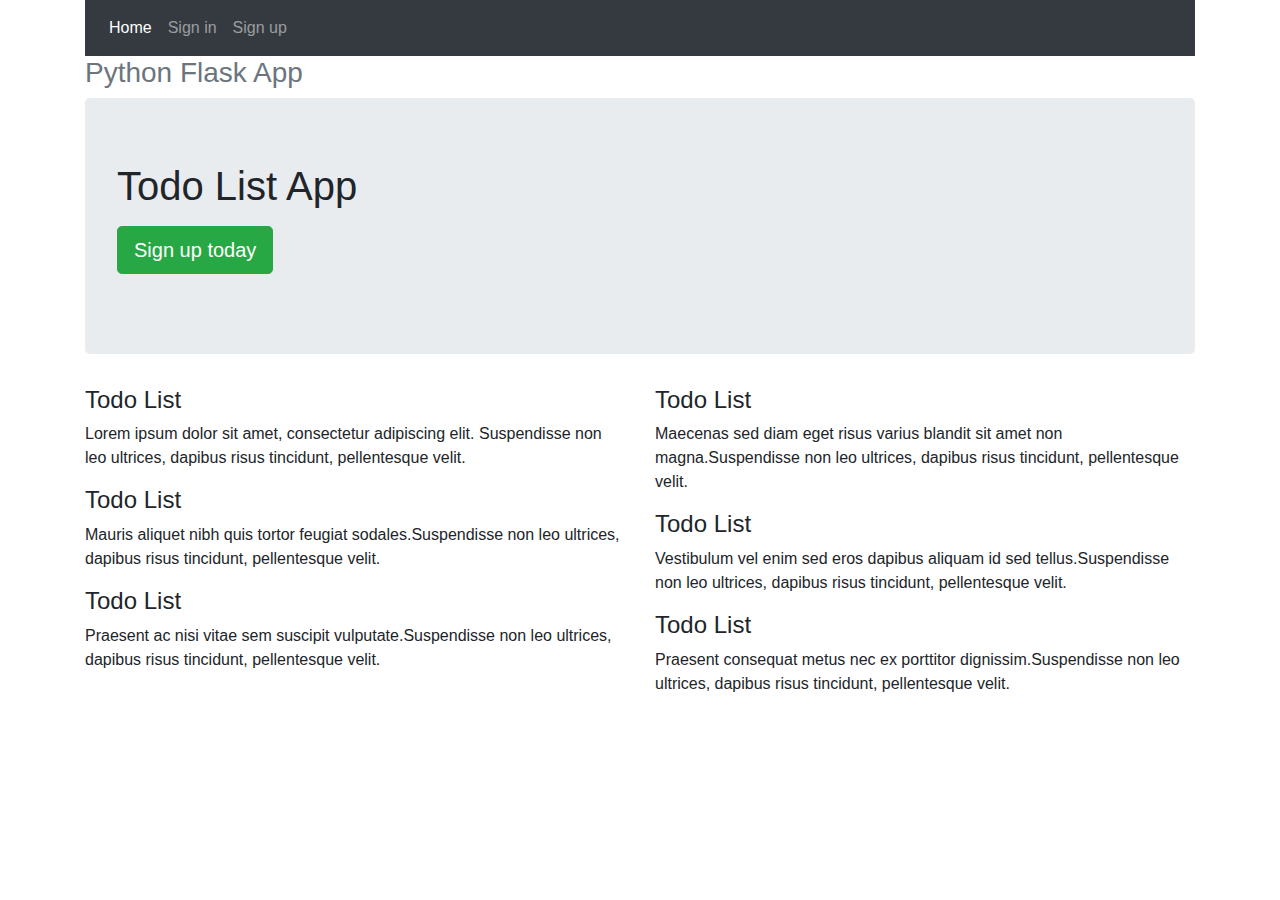
<file: homeworks/hw3/templates/index.html>
<!DOCTYPE html>
<html lang="en">

<head>
    <title>Python Flask Todo List App</title>

    <link rel="stylesheet" href="https://maxcdn.bootstrapcdn.com/bootstrap/4.0.0/css/bootstrap.min.css" integrity="sha384-Gn5384xqQ1aoWXA+058RXPxPg6fy4IWvTNh0E263XmFcJlSAwiGgFAW/dAiS6JXm" crossorigin="anonymous">

</head>

<body>

    <div class="container">
        <div class="header">
           
            <nav class="navbar navbar-expand-lg navbar-dark bg-dark">
        
              <div class="collapse navbar-collapse" id="navbarText">
                <ul class="navbar-nav mr-auto">
                  <li class="nav-item active">
                    <a class="nav-link" href="#">Home <span class="sr-only">(current)</span></a>
                  </li>
                  <li class="nav-item">
                    <a class="nav-link" href="showSignin">Sign in</a>
                  </li>
                  <li class="nav-item">
                    <a class="nav-link" href="showSignUp">Sign up</a>
                  </li>
                </ul>
               
              </div>
            </nav>


            <h3 class="text-muted">Python Flask App</h3>
        </div>

        <div class="jumbotron">
            <h1>Todo List App</h1>
            <p class="lead"></p>
            <p><a class="btn btn-lg btn-success" href="showSignUp" role="button">Sign up today</a>
            </p>
        </div>

        <div class="row marketing">
            <div class="col-lg-6">
                <h4>Todo List</h4>
                <p>Lorem ipsum dolor sit amet, consectetur adipiscing elit. Suspendisse non leo ultrices, dapibus risus tincidunt, pellentesque velit.</p>

                <h4>Todo List</h4>
                <p>Mauris aliquet nibh quis tortor feugiat sodales.Suspendisse non leo ultrices, dapibus risus tincidunt, pellentesque velit.</p>

                <h4>Todo List</h4>
                <p>Praesent ac nisi vitae sem suscipit vulputate.Suspendisse non leo ultrices, dapibus risus tincidunt, pellentesque velit.</p>
            </div>

            <div class="col-lg-6">
                <h4>Todo List</h4>
                <p>Maecenas sed diam eget risus varius blandit sit amet non magna.Suspendisse non leo ultrices, dapibus risus tincidunt, pellentesque velit.</p>

                <h4>Todo List</h4>
                <p>Vestibulum vel enim sed eros dapibus aliquam id sed tellus.Suspendisse non leo ultrices, dapibus risus tincidunt, pellentesque velit.</p>

                <h4>Todo List</h4>
                <p>Praesent consequat metus nec ex porttitor dignissim.Suspendisse non leo ultrices, dapibus risus tincidunt, pellentesque velit.</p>
            </div>
        </div>

        

    </div>
</body>

</html>
</file>
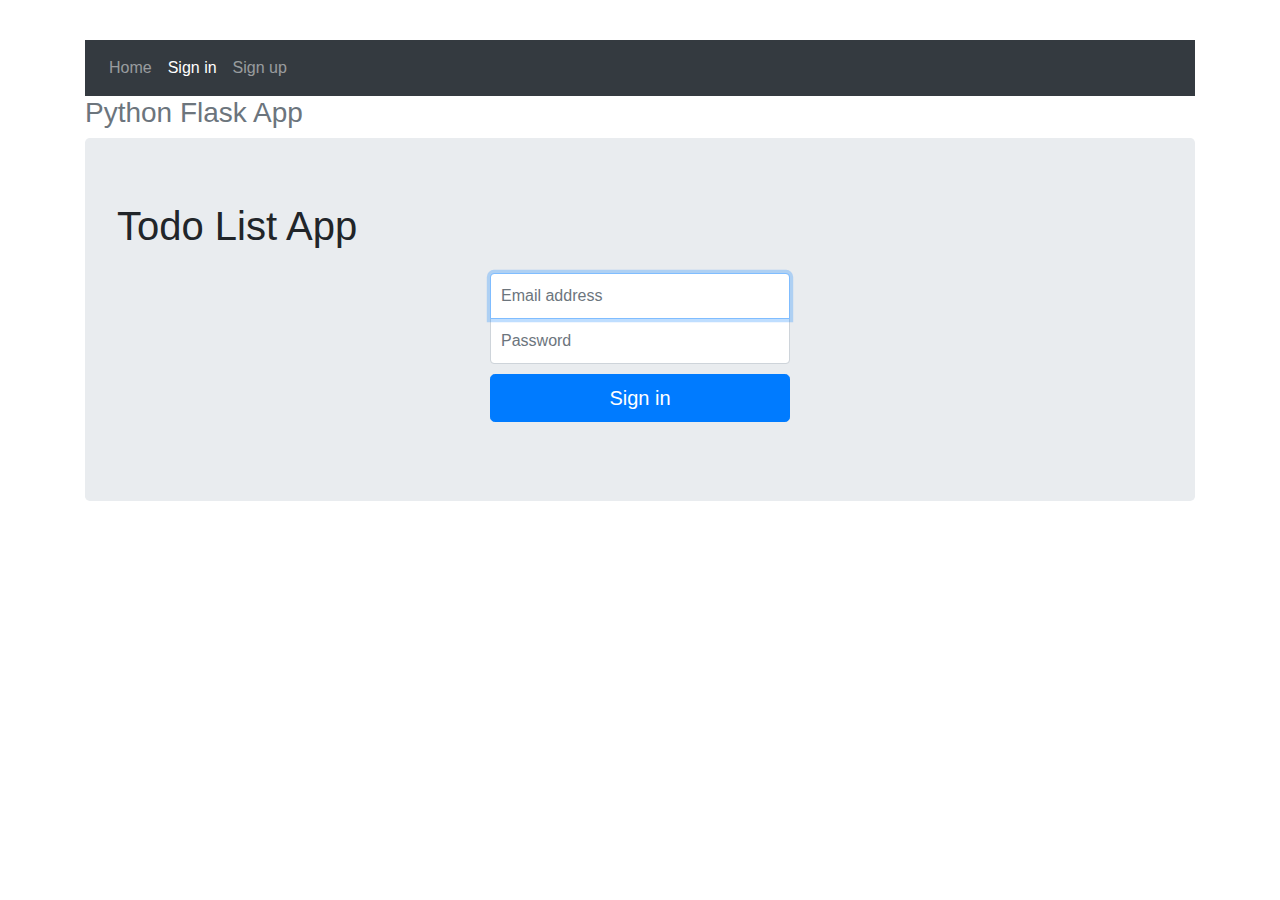
<file: homeworks/hw3/templates/signin.html>
<!DOCTYPE html>
<html lang="en">
  <head>
    <title>Python Flask Todo List App</title>

    <link
      rel="stylesheet"
      href="https://maxcdn.bootstrapcdn.com/bootstrap/4.0.0/css/bootstrap.min.css"
      integrity="sha384-Gn5384xqQ1aoWXA+058RXPxPg6fy4IWvTNh0E263XmFcJlSAwiGgFAW/dAiS6JXm"
      crossorigin="anonymous"
    />

    <link href="../static/signup.css" rel="stylesheet" />

    <script src="https://ajax.googleapis.com/ajax/libs/jquery/3.5.1/jquery.min.js"></script>
  </head>

  <body>
    <div class="container">
      <div class="header">
        <nav class="navbar navbar-expand-lg navbar-dark bg-dark">
          <div class="collapse navbar-collapse" id="navbarText">
            <ul class="navbar-nav mr-auto">
              <li class="nav-item">
                <a class="nav-link" href="/"
                  >Home <span class="sr-only">(current)</span></a
                >
              </li>
              <li class="nav-item active">
                <a class="nav-link" href="#">Sign in</a>
              </li>
              <li class="nav-item">
                <a class="nav-link" href="showSignUp">Sign up</a>
              </li>
            </ul>
          </div>
        </nav>

        <h3 class="text-muted">Python Flask App</h3>
      </div>

      <div class="jumbotron">
        <h1>Todo List App</h1>
        <form class="form-signin" action="/validateLogin" method="post">
          <label for="inputEmail" class="sr-only">Email address</label>
          <input
            type="email"
            name="inputEmail"
            id="inputEmail"
            class="form-control"
            placeholder="Email address"
            required
            autofocus
          />
          <label for="inputPassword" class="sr-only">Password</label>
          <input
            type="password"
            name="inputPassword"
            id="inputPassword"
            class="form-control"
            placeholder="Password"
            required
          />

          <button
            id="btnSignIn"
            class="btn btn-lg btn-primary btn-block"
            type="submit"
          >
            Sign in
          </button>
        </form>
      </div>
    </div>
  </body>
</html>
</file>
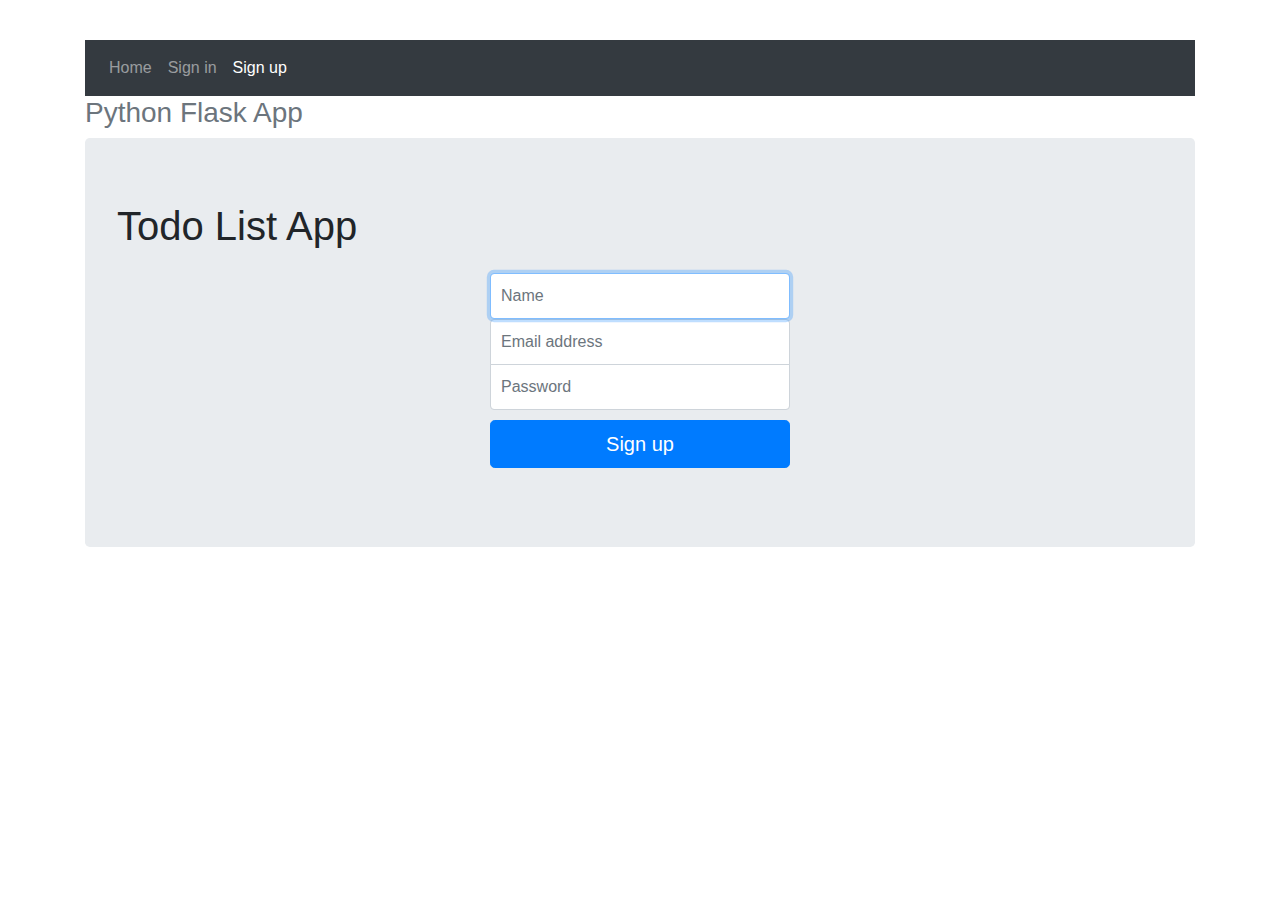
<file: homeworks/hw3/templates/signup.html>
<!DOCTYPE html>
<html lang="en">
  <head>
    <title>Python Flask Todo List App</title>

    <link
      rel="stylesheet"
      href="https://maxcdn.bootstrapcdn.com/bootstrap/4.0.0/css/bootstrap.min.css"
      integrity="sha384-Gn5384xqQ1aoWXA+058RXPxPg6fy4IWvTNh0E263XmFcJlSAwiGgFAW/dAiS6JXm"
      crossorigin="anonymous"
    />

    <link href="../static/signup.css" rel="stylesheet" />

    <script src="https://ajax.googleapis.com/ajax/libs/jquery/3.5.1/jquery.min.js"></script>
    <script>
      $(function () {
        $("#btnSignUp").click(function () {
          $.ajax({
            url: "/signUp",
            data: $("form").serialize(),
            type: "POST",
            success: function (response) {
              const data = JSON.parse(response);
              alert(data.message);
              window.location.href = "/userHome";
            },
            error: function (error) {
              console.log(error);
            },
          });
        });
      });
    </script>
  </head>

  <body>
    <div class="container">
      <div class="header">
        <nav class="navbar navbar-expand-lg navbar-dark bg-dark">
          <div class="collapse navbar-collapse" id="navbarText">
            <ul class="navbar-nav mr-auto">
              <li class="nav-item">
                <a class="nav-link" href="/"
                  >Home <span class="sr-only">(current)</span></a
                >
              </li>
              <li class="nav-item">
                <a class="nav-link" href="showSignin">Sign in</a>
              </li>
              <li class="nav-item active">
                <a class="nav-link" href="#">Sign up</a>
              </li>
            </ul>
          </div>
        </nav>

        <h3 class="text-muted">Python Flask App</h3>
      </div>

      <div class="jumbotron">
        <h1>Todo List App</h1>
        <form class="form-signin">
          <label for="inputName" class="sr-only">Name</label>
          <input
            type="name"
            name="inputName"
            id="inputName"
            class="form-control"
            placeholder="Name"
            required
            autofocus
          />
          <label for="inputEmail" class="sr-only">Email address</label>
          <input
            type="email"
            name="inputEmail"
            id="inputEmail"
            class="form-control"
            placeholder="Email address"
            required
            autofocus
          />
          <label for="inputPassword" class="sr-only">Password</label>
          <input
            type="password"
            name="inputPassword"
            id="inputPassword"
            class="form-control"
            placeholder="Password"
            required
          />

          <button
            id="btnSignUp"
            class="btn btn-lg btn-primary btn-block"
            type="button"
          >
            Sign up
          </button>
        </form>
      </div>
    </div>
  </body>
</html>
</file>
<file: homeworks/hw1/style.css>
.header1 {
  background-color: darkslategray;
}
.header1 a {
  color: white;
}

.header2 {
  background-color: darkblue;
  padding: 20px 0;
}
.first {
  margin-top: 20px;
}

.card {
  margin-bottom: 20px;
}

.search-button {
  background-color: orange;
}
.bi-search {
  color: white;
}
.blue-border {
  border: 1px solid #33adff;
}
.places-list {
  background-color: #33adff;
  color: white;
}

.place {
  color: #33adff;
}
.light-weight {
  font-weight: lighter;
}

.btn-view {
  background-color: #33adff;
  font-size: 12px;
  padding: 5px 20px;
  margin-right: 10px;
  color: white;
}
.btn-fav {
  background-color: #de34f7;
  font-size: 12px;
  padding: 5px 20px;
  color: white;
}

.img-thumbnail {
  width: 100%;
}

.related_photos {
  text-align: center;
}
.related_card {
}

.related_buttons {
  margin-left: 10px;
}
.padding_zero {
  padding: 0;
}

.margin_left_button {
  margin-left: 5px;
}
.bottom_footer {
  background-color: #1608f1;
  color: white;
}
.pink_box {
  background-color: #d319c0;
  padding: 5px 12px;
  margin-left: 12px;
  margin-right: 2px;
}
.dark_blue_box {
  background-color: #0a43e4;
  padding: 5px 12px;
  margin-left: 2px;
  margin-right: 2px;
}
.light_blue_box {
  background-color: #4181ea;
  padding: 5px 12px;
  margin-left: 2px;
  margin-right: 2px;
}
.dark_red_box {
  background-color: #e71127;
  padding: 5px 12px;
  margin-left: 2px;
  margin-right: 2px;
}
.light_red_box {
  background-color: #e96f7c;
  padding: 5px 12px;
  margin-left: 2px;
  margin-right: 2px;
}
.space {
  margin-left: 65px;
  margin-right: 30px;
}
.line {
  border-top: 2px solid gray;
}
.message_margin {
  margin-bottom: 10px;
}
.btn_submit {
  width: 100%;
  background-color: #d222ec;
}

.bottom_nav {
  text-align: center;
  padding-bottom: 10px;
}
.bottom_nav a {
  color: #3b9af5;
}

.pink_btn {
  background-color: #d222ec;
  color: white;
}

.round_img {
  border-radius: 50%;
}
.copyright_footer {
  background-color: #0509eb;
  color: white;
}
.icon_btn_group {
  width: 100%;
}
.icon_btn {
  padding: 5px 9%;
}
</file>
<file: homeworks/hw2/css/gallery.css>
.gallery {
  list-style-type: none;
  margin: 0px;
  padding: 0px;
}

.gallery li {
  float: left;
  /* padding: 10px; */
  position: relative;
  overflow: hidden;
}

.gallery img {
  margin: 0px;
  padding: 0px;
  float: left;
  z-index: 4;
}

#preview {
  position: absolute;
  padding: 10px 10px 0 10px;
  /* display: none; */
  background-color: #424242;
}
#preview p {
  color: white;
  margin-top: 3px;
  margin-bottom: 3px;
}

.gray {
  filter: grayscale(100%);
  -webkit-filter: grayscale(100%);
}

body {
  position: relative;
}
</file>
<file: practices/PW1-cxz173430/style.css>
.header1 {
  background-color: darkslategray;
}
.header1 a {
  color: white;
}

.header2 {
  background-color: darkblue;
  padding: 20px 0;
}
.first {
  margin-top: 20px;
}

.card {
  margin-bottom: 20px;
}

.search-button {
  background-color: orange;
}
.bi-search {
  color: white;
}
.blue-border {
  border: 1px solid #33adff;
}
.places-list {
  background-color: #33adff;
  color: white;
}

.place {
  color: #33adff;
}
.light-weight {
  font-weight: lighter;
}
</file>
<file: practices/PW2-cxz173430/validate_files/validate.css>
.error {
	background: #fcc;
	border: 2px solid #c99;
}
</file>
<file: practices/PW3-cxz173430/index.css>
ul {
  list-style-type: none;
  margin-block-start: 0em;
  margin-block-end: 0em;
  margin-inline-start: 0px;
  margin-inline-end: 0px;
  padding-inline-start: 0px;
  color: #524f49;
}
span {
  width: 40px;
  display: inline-block;
  background-color: red;
  text-align: center;
  color: white;
}
li {
  display: flex;
  cursor: pointer;
}
li:nth-child(odd) {
  background-color: #e6e4df;
}
li:nth-child(even) {
  background-color: #f5f1e6;
}
input {
  width: 292px;
  height: 24px;
}
.fa-trash {
  margin-top: 10px;
}
.todos {
  padding: 10px;
}
.container {
  width: 300px;
  margin-top: 10px;
  margin-left: auto;
  margin-right: auto;
  font-size: 20px;
  border: 1px solid gray;
}
.title {
  background-color: #4fb2e3;
  color: white;
  display: flex;
  justify-content: space-between;
  padding: 10px 10px;
}

.done {
  text-decoration: line-through;
}
</file>
<file: homeworks/hw3/static/signup.css>
body {
  padding-top: 40px;
  padding-bottom: 40px;
}

.form-signin {
  max-width: 330px;
  padding: 15px;
  margin: 0 auto;
}
.form-signin .form-signin-heading,
.form-signin .checkbox {
  margin-bottom: 10px;
}
.form-signin .checkbox {
  font-weight: normal;
}
.form-signin .form-control {
  position: relative;
  height: auto;
  -webkit-box-sizing: border-box;
     -moz-box-sizing: border-box;
          box-sizing: border-box;
  padding: 10px;
  font-size: 16px;
}
.form-signin .form-control:focus {
  z-index: 2;
}
.form-signin input[type="email"] {
  margin-bottom: -1px;
  border-bottom-right-radius: 0;
  border-bottom-left-radius: 0;
}
.form-signin input[type="password"] {
  margin-bottom: 10px;
  border-top-left-radius: 0;
  border-top-right-radius: 0;
}
</file>
